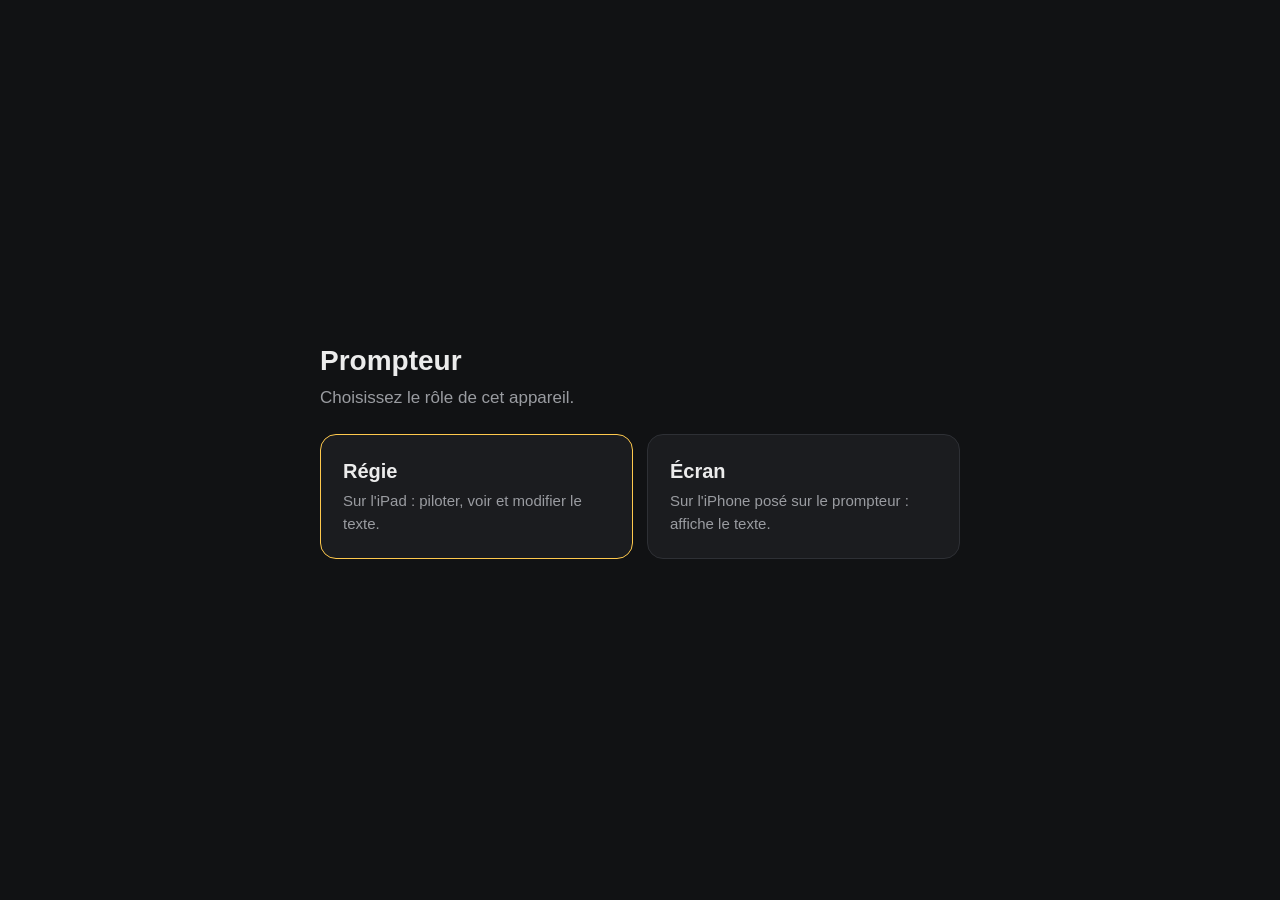
<file: index.html>
<!doctype html>
<html lang="fr">
<head>
<meta charset="utf-8">
<meta name="viewport" content="width=device-width, initial-scale=1">
<meta name="theme-color" content="#111214">
<link rel="icon" href="assets/icone.png">
<title>Prompteur</title>
<style>
  :root { color-scheme: dark; }
  body { margin: 0; min-height: 100vh; display: flex; align-items: center; justify-content: center; background: #111214; color: #ececec;
         font: 17px/1.4 -apple-system, BlinkMacSystemFont, 'Helvetica Neue', Arial, sans-serif; padding: 16px; box-sizing: border-box; }
  main { max-width: 640px; width: 100%; }
  h1 { font-size: 28px; margin: 0 0 6px; }
  p { color: #9a9ca1; margin: 0 0 24px; }
  .choices { display: grid; grid-template-columns: 1fr 1fr; gap: 14px; }
  @media (max-width: 520px) { .choices { grid-template-columns: 1fr; } }
  a { display: block; padding: 22px; border-radius: 16px; background: #1b1c1f; border: 1px solid #2e3035; color: inherit; text-decoration: none; }
  a b { display: block; font-size: 20px; margin-bottom: 4px; }
  a span { color: #9a9ca1; font-size: 15px; }
  a.main { border-color: #ffc94d; }
</style>
</head>
<body>
<main>
  <h1>Prompteur</h1>
  <p>Choisissez le rôle de cet appareil.</p>
  <div class="choices">
    <a class="main" href="remote.html"><b>Régie</b><span>Sur l'iPad : piloter, voir et modifier le texte.</span></a>
    <a href="display.html"><b>Écran</b><span>Sur l'iPhone posé sur le prompteur : affiche le texte.</span></a>
  </div>
</main>
</body>
</html>
</file>
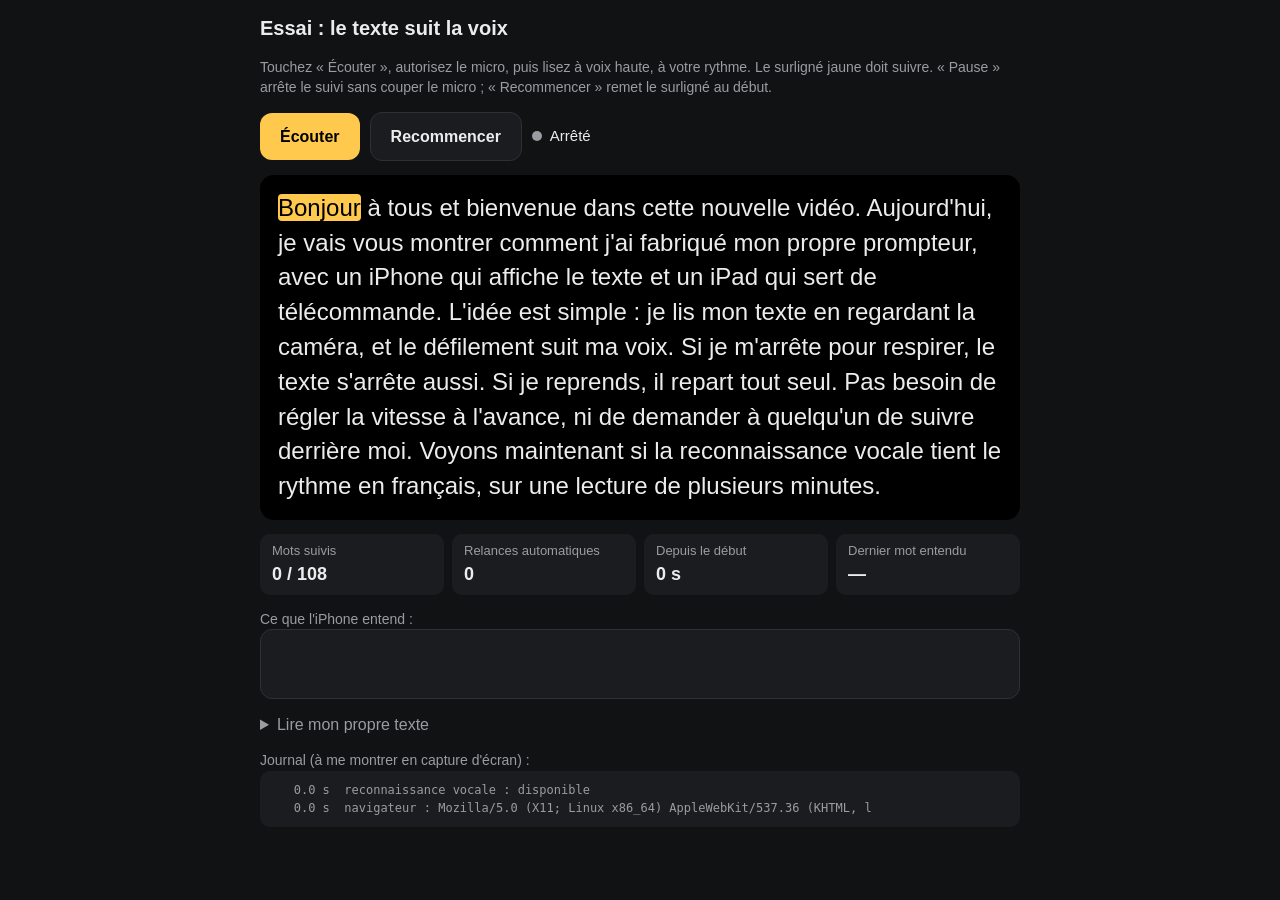
<file: voix.html>
<!doctype html>
<html lang="fr">
<head>
<meta charset="utf-8">
<meta name="viewport" content="width=device-width, initial-scale=1, viewport-fit=cover">
<meta name="theme-color" content="#111214">
<link rel="icon" href="assets/icone.png">
<title>Prompteur · Essai voix</title>
<style>
  :root { color-scheme: dark; --bg: #111214; --panel: #1b1c1f; --line: #2e3035; --fg: #ececec; --muted: #9a9ca1; --accent: #ffc94d; --ok: #30a46c; --bad: #e5484d; }
  * { box-sizing: border-box; }
  body { margin: 0; background: var(--bg); color: var(--fg); font: 16px/1.45 -apple-system, BlinkMacSystemFont, 'Helvetica Neue', Arial, sans-serif;
         padding: max(14px, env(safe-area-inset-top)) 16px max(20px, env(safe-area-inset-bottom)); }
  main { max-width: 760px; margin: 0 auto; display: flex; flex-direction: column; gap: 14px; }
  h1 { font-size: 20px; margin: 0; }
  .muted { color: var(--muted); font-size: 14px; margin: 0; }
  .bar { display: flex; gap: 10px; align-items: center; flex-wrap: wrap; }
  button { font: inherit; font-weight: 600; border: 0; border-radius: 12px; padding: 12px 20px; background: var(--accent); color: #000; }
  button.stop { background: var(--bad); color: #fff; }
  button.light { background: var(--panel); color: var(--fg); border: 1px solid var(--line); }
  .state { display: flex; align-items: center; gap: 8px; font-size: 15px; }
  .dot { width: 10px; height: 10px; border-radius: 50%; background: var(--muted); }
  .state.on .dot { background: var(--ok); animation: pulse 1.2s infinite; }
  .state.err .dot { background: var(--bad); }
  @keyframes pulse { 50% { opacity: .3; } }
  .script { background: #000; border-radius: 14px; padding: 16px 18px; font-size: 24px; line-height: 1.45; font-weight: 500; }
  .script span { transition: color .2s; }
  .script .read { color: #5c5e63; }
  .script .here { background: var(--accent); color: #000; border-radius: 4px; }
  .heard { background: var(--panel); border: 1px solid var(--line); border-radius: 12px; padding: 12px 14px; min-height: 70px; font-size: 16px; }
  .heard i { color: var(--muted); font-style: normal; }
  .stats { display: grid; grid-template-columns: repeat(auto-fit, minmax(150px, 1fr)); gap: 8px; }
  .stats div { background: var(--panel); border-radius: 10px; padding: 8px 12px; font-size: 13px; color: var(--muted); }
  .stats b { display: block; color: var(--fg); font-size: 18px; font-variant-numeric: tabular-nums; }
  .log { font: 12px/1.5 ui-monospace, Menlo, monospace; color: var(--muted); background: var(--panel); border-radius: 10px; padding: 10px 12px; max-height: 180px; overflow: auto; white-space: pre-wrap; }
  details summary { color: var(--muted); cursor: pointer; }
  textarea { width: 100%; min-height: 140px; margin-top: 8px; border-radius: 10px; border: 1px solid var(--line); background: var(--panel); color: var(--fg); padding: 10px; font: 16px/1.4 inherit; }
  .warn { background: #3a1d1e; border: 1px solid var(--bad); border-radius: 12px; padding: 12px 14px; }
  .warn[hidden] { display: none; }
</style>
</head>
<body>
<main>
  <h1>Essai : le texte suit la voix</h1>
  <p class="muted">Touchez « Écouter », autorisez le micro, puis lisez à voix haute, à votre rythme. Le surligné jaune doit suivre. « Pause » arrête le suivi sans couper le micro ; « Recommencer » remet le surligné au début.</p>
  <p id="unsupported" class="warn" hidden></p>
  <div class="bar">
    <button id="go" type="button">Écouter</button>
    <button id="reset" type="button" class="light">Recommencer</button>
    <button id="mic" type="button" class="light" hidden>Couper le micro</button>
    <span id="state" class="state"><span class="dot"></span><span id="state-label">Arrêté</span></span>
  </div>
  <div id="script" class="script"></div>
  <div class="stats">
    <div>Mots suivis<b id="s-prog">0 / 0</b></div>
    <div>Relances automatiques<b id="s-restarts">0</b></div>
    <div>Depuis le début<b id="s-uptime">0 s</b></div>
    <div>Dernier mot entendu<b id="s-last">—</b></div>
  </div>
  <div><p class="muted">Ce que l'iPhone entend :</p><div id="heard" class="heard"></div></div>
  <details><summary>Lire mon propre texte</summary><textarea id="own" placeholder="Collez un texte ici, puis touchez Recommencer."></textarea></details>
  <div><p class="muted">Journal (à me montrer en capture d'écran) :</p><div id="log" class="log"></div></div>
</main>
<script>
const SAMPLE = "Bonjour à tous et bienvenue dans cette nouvelle vidéo. Aujourd'hui, je vais vous montrer comment j'ai fabriqué mon propre prompteur, avec un iPhone qui affiche le texte et un iPad qui sert de télécommande. L'idée est simple : je lis mon texte en regardant la caméra, et le défilement suit ma voix. Si je m'arrête pour respirer, le texte s'arrête aussi. Si je reprends, il repart tout seul. Pas besoin de régler la vitesse à l'avance, ni de demander à quelqu'un de suivre derrière moi. Voyons maintenant si la reconnaissance vocale tient le rythme en français, sur une lecture de plusieurs minutes.";

const $ = (id) => document.getElementById(id);
const Rec = window.SpeechRecognition || window.webkitSpeechRecognition;
const t0 = performance.now();
const stamp = () => ((performance.now() - t0) / 1000).toFixed(1).padStart(6) + ' s';
function log(msg) { const el = $('log'); el.textContent = `${stamp()}  ${msg}\n` + el.textContent; }

// ---- Texte et mots ----
const norm = (w) => w.toLowerCase().normalize('NFD').replace(/[̀-ͯ]/g, '').replace(/[^a-z0-9]/g, '');
let words = [];   // { el, n }
let pos = 0;      // prochain mot à lire

function loadScript() {
  const text = $('own').value.trim() || SAMPLE;
  const box = $('script');
  box.textContent = '';
  words = [];
  for (const part of text.split(/(\s+)/)) {
    if (!part) continue;
    if (/^\s+$/.test(part)) { box.append(part); continue; }
    const el = document.createElement('span');
    el.textContent = part;
    box.append(el);
    // « l'idée » → deux mots pour la reconnaissance (« l », « idée »).
    const pieces = part.split(/['’-]/).map(norm).filter(Boolean);
    for (const n of pieces) words.push({ el, n });
  }
  pos = 0;
  paint();
}

function paint() {
  for (let i = 0; i < words.length; i++) {
    words[i].el.classList.toggle('read', i < pos);
    words[i].el.classList.remove('here');
  }
  if (pos < words.length) {
    words[pos].el.classList.add('here');
    words[pos].el.scrollIntoView({ block: 'center', behavior: 'smooth' });
  }
  $('s-prog').textContent = `${Math.min(pos, words.length)} / ${words.length}`;
}

// ---- Alignement : où en est la lecture ? ----
function close(a, b) {
  if (a === b) return true;
  if (a.length < 4 || b.length < 4) return false;
  // Distance d'édition ≤ 1 (accords, pluriels, petites erreurs de reconnaissance).
  if (Math.abs(a.length - b.length) > 1) return false;
  let i = 0, j = 0, diff = 0;
  while (i < a.length && j < b.length) {
    if (a[i] === b[j]) { i++; j++; continue; }
    if (++diff > 1) return false;
    if (a.length > b.length) i++; else if (b.length > a.length) j++; else { i++; j++; }
  }
  return diff + (a.length - i) + (b.length - j) <= 1;
}

// Suivi pas à pas : chaque mot entendu ne peut faire avancer que de quelques mots.
// Une phrase lue plus loin (ou répétée ailleurs dans le texte) ne fait donc jamais sauter le prompteur :
// les sauts se font à la main, depuis la régie.
const STEP = 3;     // mots du texte que la reconnaissance peut avoir manqués entre deux mots entendus
const RESYNC = 5;   // rattrapage : 3 mots entendus d'affilée retrouvés au plus 5 mots plus loin (jamais une phrase entière)
let anchor = { pos: 0, heard: 0 }; // point de départ du suivi : position dans le texte et nombre de mots déjà entendus

function follow(cur, heard) {
  for (let h = 0; h < heard.length; h++) {
    const w = heard[h];
    const reach = w.length < 3 ? 1 : STEP; // « de », « la », « et » : seulement le mot attendu ou le suivant
    let hit = -1;
    for (let k = cur; k <= Math.min(words.length - 1, cur + reach); k++) {
      if (close(w, words[k].n)) { hit = k; break; }
    }
    if (hit < 0 && h + 2 < heard.length) {
      // Plusieurs mots manqués : on cherche les 3 prochains mots entendus, d'affilée, un peu plus loin.
      for (let k = cur; k <= Math.min(words.length - 3, cur + RESYNC); k++) {
        if (close(w, words[k].n) && close(heard[h + 1], words[k + 1].n) && close(heard[h + 2], words[k + 2].n)) { hit = k; break; }
      }
    }
    if (hit >= 0) cur = hit + 1;
  }
  return cur;
}

function align(heardWords) {
  // La reconnaissance réécrit parfois ses derniers mots : on refait le suivi depuis le point de départ à chaque fois.
  const next = follow(anchor.pos, heardWords.slice(Math.min(anchor.heard, heardWords.length)));
  if (next > pos) { pos = next; paint(); }
}

// Le suivi repart d'ici (début, reprise après pause, saut fait à la main).
let heardNow = 0; // nombre de mots entendus depuis le début de l'écoute en cours
function setAnchor() { anchor = { pos, heard: heardNow }; }

// ---- Écoute ----
// Sur iPhone, arrêter puis relancer la reconnaissance la rend souvent sourde.
// Donc : un seul objet d'écoute, gardé ouvert ; « Pause » arrête seulement le suivi,
// et si le système coupe l'écoute, on relance le même objet dès qu'il a fini de s'arrêter.
let rec = null, wanted = false, running = false, following = false;
let restarts = 0, sessions = 0, sessionResults = 0, sessionStart = 0, firstStart = 0, lastHeardAt = 0, uptimeTimer = null;

function build() {
  const r = new Rec();
  r.lang = 'fr-FR';
  r.continuous = true;
  r.interimResults = true;
  r.maxAlternatives = 1;
  r.onstart = () => {
    running = true; sessions++; sessionResults = 0; sessionStart = performance.now();
    heardNow = 0; setAnchor(); // nouvelle écoute : sa liste de mots repart de zéro
    setState('on', following ? 'À l\'écoute' : 'Micro ouvert · suivi en pause');
    log(`écoute n°${sessions} démarrée`);
  };
  r.onspeechstart = () => log('voix détectée');
  r.onresult = (ev) => {
    sessionResults++;
    let interim = '', fin = '';
    for (let i = 0; i < ev.results.length; i++) {
      const x = ev.results[i];
      if (x.isFinal) fin += x[0].transcript + ' ';
      else interim += x[0].transcript + ' ';
    }
    lastHeardAt = performance.now();
    $('heard').innerHTML = '';
    $('heard').append(fin, Object.assign(document.createElement('i'), { textContent: interim }));
    const heardWords = (fin + interim).split(/[\s'’-]+/).map(norm).filter(Boolean);
    heardNow = heardWords.length;
    if (following) align(heardWords);
  };
  r.onerror = (ev) => {
    log(`erreur : ${ev.error}${ev.message ? ' · ' + ev.message : ''}`);
    if (ev.error === 'not-allowed' || ev.error === 'service-not-allowed') {
      wanted = false; following = false;
      setState('err', 'Micro refusé');
      updateUI();
    }
  };
  r.onend = () => {
    running = false;
    const dur = Math.round((performance.now() - sessionStart) / 1000);
    log(`écoute n°${sessions} terminée après ${dur} s · ${sessionResults} résultat(s)`);
    if (!wanted) { setState('', 'Micro coupé'); return; }
    restarts++;
    $('s-restarts').textContent = restarts;
    setTimeout(relaunch, 250);
  };
  return r;
}

function relaunch() {
  if (!wanted || running) return;
  try {
    rec.start();
  } catch (e) {
    // Objet inutilisable : on en crée un neuf.
    log('relance du même objet impossible (' + e.name + ') · objet neuf');
    rec = build();
    try { rec.start(); } catch (e2) { log('démarrage impossible : ' + e2.message); }
  }
}

function micOn() {
  wanted = true;
  if (!rec) rec = build();
  if (!firstStart) {
    firstStart = performance.now();
    uptimeTimer = setInterval(() => {
      $('s-uptime').textContent = Math.round((performance.now() - firstStart) / 1000) + ' s';
      $('s-last').textContent = lastHeardAt ? `il y a ${Math.round((performance.now() - lastHeardAt) / 1000)} s` : '—';
    }, 500);
  }
  relaunch();
}

function micOff() {
  wanted = false; following = false;
  try { rec?.abort(); } catch {}
  updateUI();
}

function updateUI() {
  $('go').textContent = !wanted ? 'Écouter' : following ? 'Pause' : 'Reprendre';
  $('go').classList.toggle('stop', wanted && following);
  $('mic').hidden = !wanted;
  if (running) setState('on', following ? 'À l\'écoute' : 'Micro ouvert · suivi en pause');
}

$('go').addEventListener('click', () => {
  if (!wanted) { following = true; micOn(); }
  else following = !following;
  if (following) setAnchor(); // les mots dits pendant la pause ne comptent pas
  log(following ? 'suivi : en marche' : 'suivi : en pause (micro toujours ouvert)');
  updateUI();
});
$('mic').addEventListener('click', () => { log('micro coupé à la main'); micOff(); });

function setState(cls, label) { $('state').className = 'state ' + cls; $('state-label').textContent = label; }

$('reset').addEventListener('click', () => { loadScript(); setAnchor(); $('heard').textContent = ''; log('recommencé'); });

loadScript();
const ua = navigator.userAgent;
log(`navigateur : ${/CriOS/.test(ua) ? 'Chrome iOS' : /Safari/.test(ua) && /iPhone|iPad/.test(ua) ? 'Safari iOS' : ua.slice(0, 60)}`);
if (!Rec) {
  $('unsupported').hidden = false;
  $('unsupported').textContent = 'Ce navigateur ne propose pas la reconnaissance vocale. Ouvrez cette page dans Safari.';
  $('go').disabled = true;
  log('reconnaissance vocale : absente');
} else if (!window.isSecureContext) {
  $('unsupported').hidden = false;
  $('unsupported').textContent = 'Le micro n\'est autorisé que sur une adresse sécurisée (https). Ouvrez la version en ligne de cette page.';
  log('page non sécurisée : micro bloqué');
} else {
  log('reconnaissance vocale : disponible');
}
</script>
</body>
</html>
</file>
